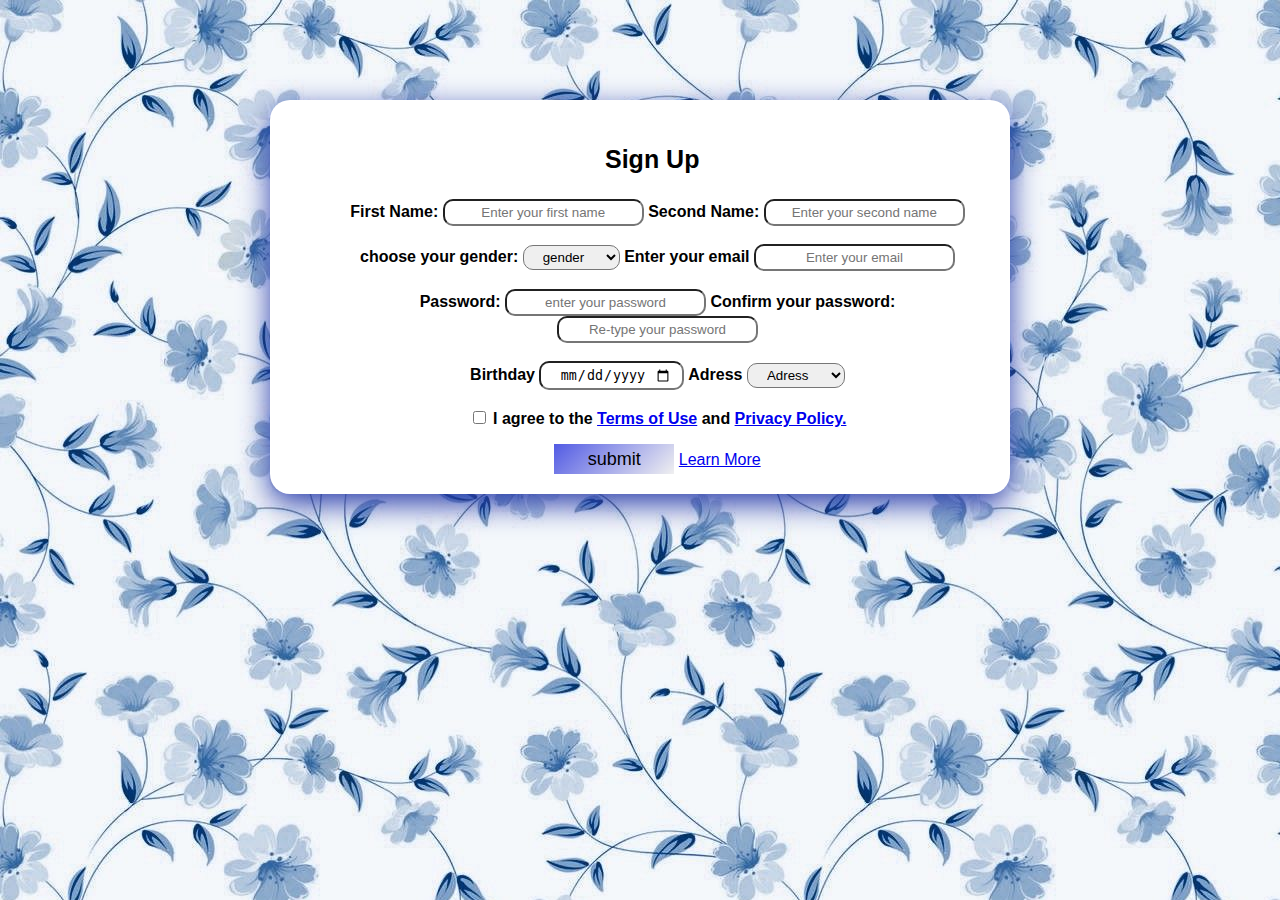
<file: index.html>
<!DOCTYPE html>
<html lang="en">
<head>
    <meta charset="UTF-8">
    <title>Sign up</title>
    <link href ="styleform.css" rel="stylesheet"/>
</head>
<body>
  
    <div>
 <div id="bg"></div>
 <div class="wrapper">
     
   
   <div class="f1" >
     <h3 class="su">Sign Up</h3>
    
</div>
<form id="form" onsubmit="submit" class="form">
        
    <span>
      <label>First Name:</label>
      <input type="text1" id="text1" placeholder="Enter your first name">
    </span>

    <span>
       <label> Second Name:</label>
       <input type="text2"  id="text2" placeholder="Enter your second name"><br><br>
    </span>

    <span>
        <label>choose your gender:</label>

        <select >
            <option selected>gender</option>
            <option>Female</option>
            <option>male</option>
          

        </select>
        <!-- <label>Female</label>
        <input type="radio" name="gender" id="input3" >
        <label >Male</label>
        <input type="radio" name="gender" > -->
     
        </span>
     <span>
         <label>Enter your email</label>
         <input type="email" placeholder="Enter your email"><br><br>
     </span>

   <span> 
      <label for="password">Password:</label>
      <input type="password" id="password"
       placeholder="enter your password" >
  
         <label for="conf-pass"> Confirm your password:</label>
         <input type="password" id="conf-pass" 
         placeholder="Re-type your password" ><br><br>
   </span>

 
     <span>
         <label> Birthday</label>
         <input type="date">
     </span>
     <span>
         <label>Adress</label>
         <select>
             <option selected>Adress</option>
             <option>Zarqa</option>
             <option>Amman</option>
             <option>Irbid</option>

         </select><br><br>
        </span>

    <div>
     <input type="checkbox" id="check" class="check">
     <label>I agree to the <a href="http://www.google.com">Terms of Use</a>
         and <a href="http://www.google.com">Privacy Policy.</a></label>
    </div>

    <div>
        <p id="mssg"></p>
        <button type="submits" onclick="checkpassword()" 
        value="SUBMIT">submit</button>
        <a href="http://www.google.com">Learn More</a>
    </div>
 </form>

</div>
<script>

function checkpassword(){
    let password=document.getElementById
    ("password").value;
    let confpass=document.getElementById
    ("conf-pass").value;
    console.log(password,confpass); 
     let message=document.getElementById
     ("mssg");
     if(password.length !=0){
        if(password == confpass){
            var checkedValue = null; 
            var inputElements = document.getElementsByClassName('check');
            for(var i=0; inputElements[i]; ++i){
                if(inputElements[i].checked){
                    checkedValue = inputElements[i].value;
                    break;
                }
            }

            if(checkedValue != null){
                window.location.assign("/page11.html")
            }else{
                message.textContent="Confirm the checkbox";
            }

        } else{
            message.textContent="passwords not match";
        }
     }else{
        message.textContent="Please fill the password";
     }
}

//     const text1=document.getElementById('text1');
// const text2=document.getElementById('text2');
// const submite=document.getElementById('sumbite');
const formELement = document.getElementById("form");
formELement.addEventListener("submit",(event)=>{
    event.preventDefault();
    console.log("Event submitted",event.target);
    console.log("Event submitted",event.target[0].value);
    localStorage.setItem("name1",event.target[0].value);


    console.log("Event submitted",event.target);
    console.log("Event submitted",event.target[1].value);
    localStorage.setItem("name2",event.target[1].value);

    console.log("Event submitted",event.target);
    console.log("Event submitted",event.target[2].value);
    localStorage.setItem("gender",event.target[2].value);

    console.log("Event submitted",event.target);
    console.log("Event submitted",event.target[3].value);
    localStorage.setItem("email",event.target[3].value);

    console.log("Event submitted",event.target);
    console.log("Event submitted",event.target[4].value);
    localStorage.setItem("pass1",event.target[4].value);

    console.log("Event submitted",event.target);
    console.log("Event submitted",event.target[5].value);
    localStorage.setItem("pass2",event.target[5].value);

    console.log("Event submitted",event.target);
    console.log("Event submitted",event.target[6].value);
    localStorage.setItem("birth",event.target[6].value);

    console.log("Event submitted",event.target);
    console.log("Event submitted",event.target[7].value);
    localStorage.setItem("add",event.target[7].value);
  
 
}
);
// function submit(event){
//     event.preventDefault();
//     console.log("Event submitted",event);
// //   submite.innerHTML= text1.value;
// //   submite.innerHTML= text2.value;
// //   submite.innerHTML=submite.value;

// }
// submite.accessKeyLabel('click',name);
</script>
</body>
</html>
</file>
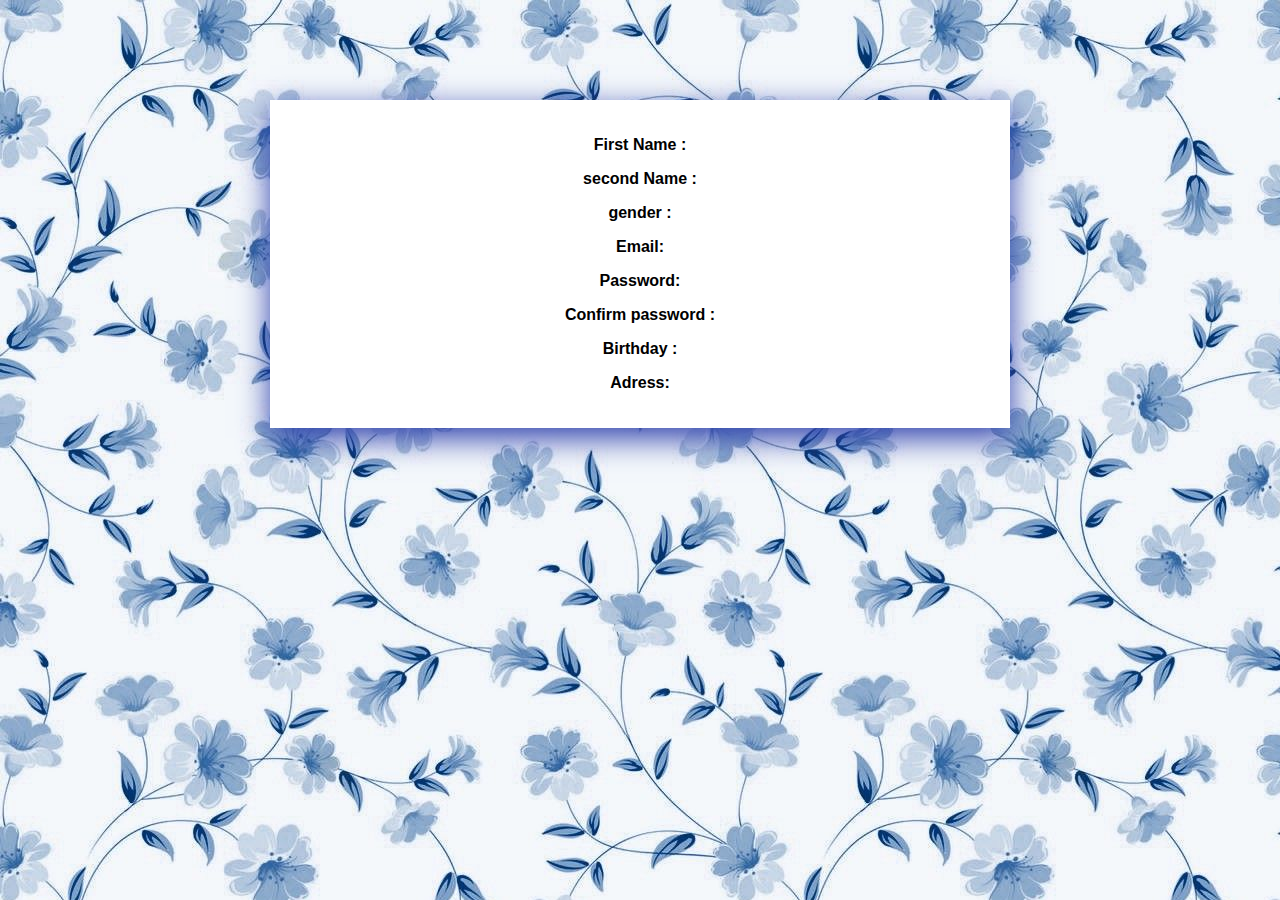
<file: page11.html>
<!DOCTYPE html>
<html lang="en">
<head>
    <meta charset="UTF-8">
    <meta name="viewport" content="width=device-width, initial-scale=1.0">
    <title>welcome</title>
    <link href ="styleformm.css" rel="stylesheet"/>
</head>
<body>
<div class="bg">
    <div class="wrapper">
<p>First Name : <span id="input1"></span> </p>
<p>second Name : <span id="input2"></span> </p>
<p>gender : <span id="input3"></span> </p>
<p>Email: <span id="input4"></span> </p>
<p>Password: <span id="input5"></span> </p>
<p>Confirm password : <span id="input6"></span> </p>
<p>Birthday : <span id="input7"></span> </p>
<p>Adress: <span id="input8"></span> </p>

</div>
</div>

</body>
<script>
    const input1 = document.getElementById("input1");
    const name1 = localStorage.getItem("name1");
    input1.textContent = name1;

    const input2 = document.getElementById("input2");
    const name2 = localStorage.getItem("name2");
    input2.textContent = name2;

    const input3 = document.getElementById("input3");
    const gender = localStorage.getItem("gender");
    input3.textContent = gender;

    
    const input4 = document.getElementById("input4");
    const email = localStorage.getItem("email");
    input4.textContent = email; 

    const input5 = document.getElementById("input5");
    const pass1 = localStorage.getItem("pass1");
    input5.textContent = pass1;

    const input6 = document.getElementById("input6");
    const pass2 = localStorage.getItem("pass2");
    input6.textContent = pass2;

    const input7 = document.getElementById("input7");
    const birth = localStorage.getItem("birth");
    input7.textContent = birth;

    const input8 = document.getElementById("input8");
    const add = localStorage.getItem("add");
    input8.textContent = add;



</script>
</html>
</file>
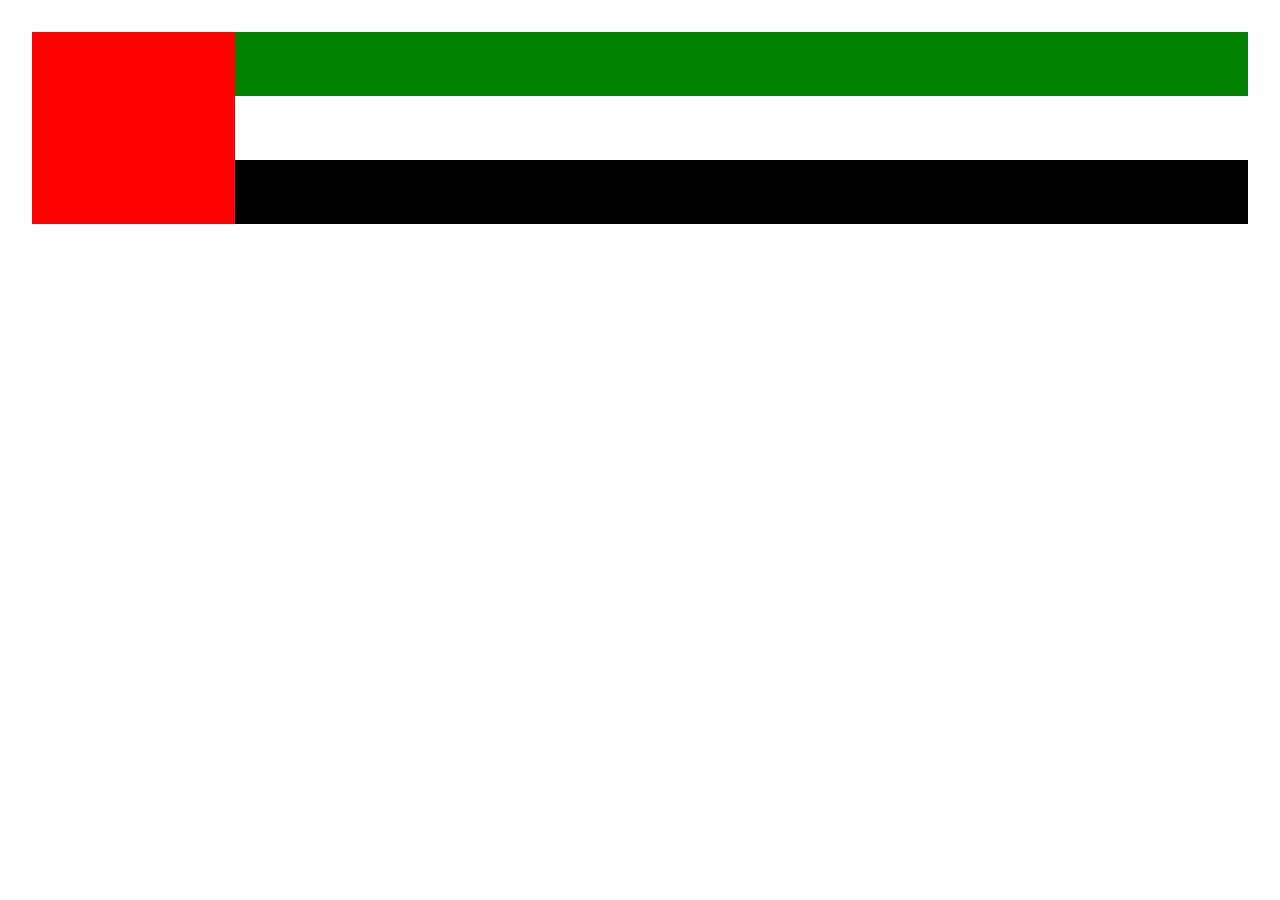
<file: testdesign.html>
<!DOCTYPE html>
<html lang="en">
<head>
  <title>Bootstrap Example</title>
  <meta charset="utf-8">
  <meta name="viewport" content="width=device-width, initial-scale=1">
  <link href="https://cdn.jsdelivr.net/npm/bootstrap@5.3.2/dist/css/bootstrap.min.css" rel="stylesheet">
  <script src="https://cdn.jsdelivr.net/npm/bootstrap@5.3.2/dist/js/bootstrap.bundle.min.js"></script>
<style>
  [class*="row"]{
    padding: 2rem;
    border: none;
    color: #cf8181;
    
  }
</style>
</head>
<body>

<div class="container-fluid">
  <div class="row">
    <div class="col-md-2" style="background-color: red;"></div>
  <div class="col">
    <div class="row" style="background-color: green;"></div>
    <div class="row" style="background-color: white;"></div>
    <div class="row" style="background-color: black;"></div>
  </div>
</div>
</div>
</div>
</div>
</body>
</html>
</file>
<file: styleform.css>
body{
   background-image: url(2.jpeg);   
    background-repeat: cover;
    margin:0;
    padding: 0;
    font-family: sans-serif;
  
   }

.su{
   font-weight: 700;
   font-size: 25px;
   padding-left: 45%;
   

}
.form input{
   padding:4px 10px;
   border-radius: 10px;
   text-align: center;
   


}

form{
font-family: Arial, Helvetica, sans-serif;
 align-items: center;  
 padding-left:5% ;
 text-align: center;
 

}

label{
   font-size:medium;
   font-weight: 550;
   

}


select{
   border-radius: 10px;
   padding: 3px 15px;
   
}
.bg{
position: absolute;
top: 0;
left:0;
width: 100%;
height: 100%;



}
.wrapper{
position: relative;
width:700px;
margin:100px auto;
background: #fff;
padding:20px;
box-shadow: 0 10px 30px rgb(44, 63, 172);
border-radius:20px;

}

button{
height:30px ;
width: 120px;
font-size: 18px;
font-weight: 500;
border: none;
background:linear-gradient(135deg,#525be4,#f0f0f0);
}
</file>
<file: styleformm.css>
body{
        
    background-repeat: cover;
    background-image: url(2.jpeg);
    text-align: center;
    font-size: medium;
    font-family: Arial, Helvetica, sans-serif;
    font-weight: 600;
    
  
   }
   


.bg{
position: absolute;
top: 0;
left:0;
width: 100%;
height: 100%;
}
.wrapper{
position: relative;
width:700px;
margin:100px auto;
background: #fff;
padding:20px;
box-shadow: 0 10px 30px rgb(44, 63, 172);
}

body{
   margin:0;
   padding: 0;
   font-family: sans-serif;


}
</file>
